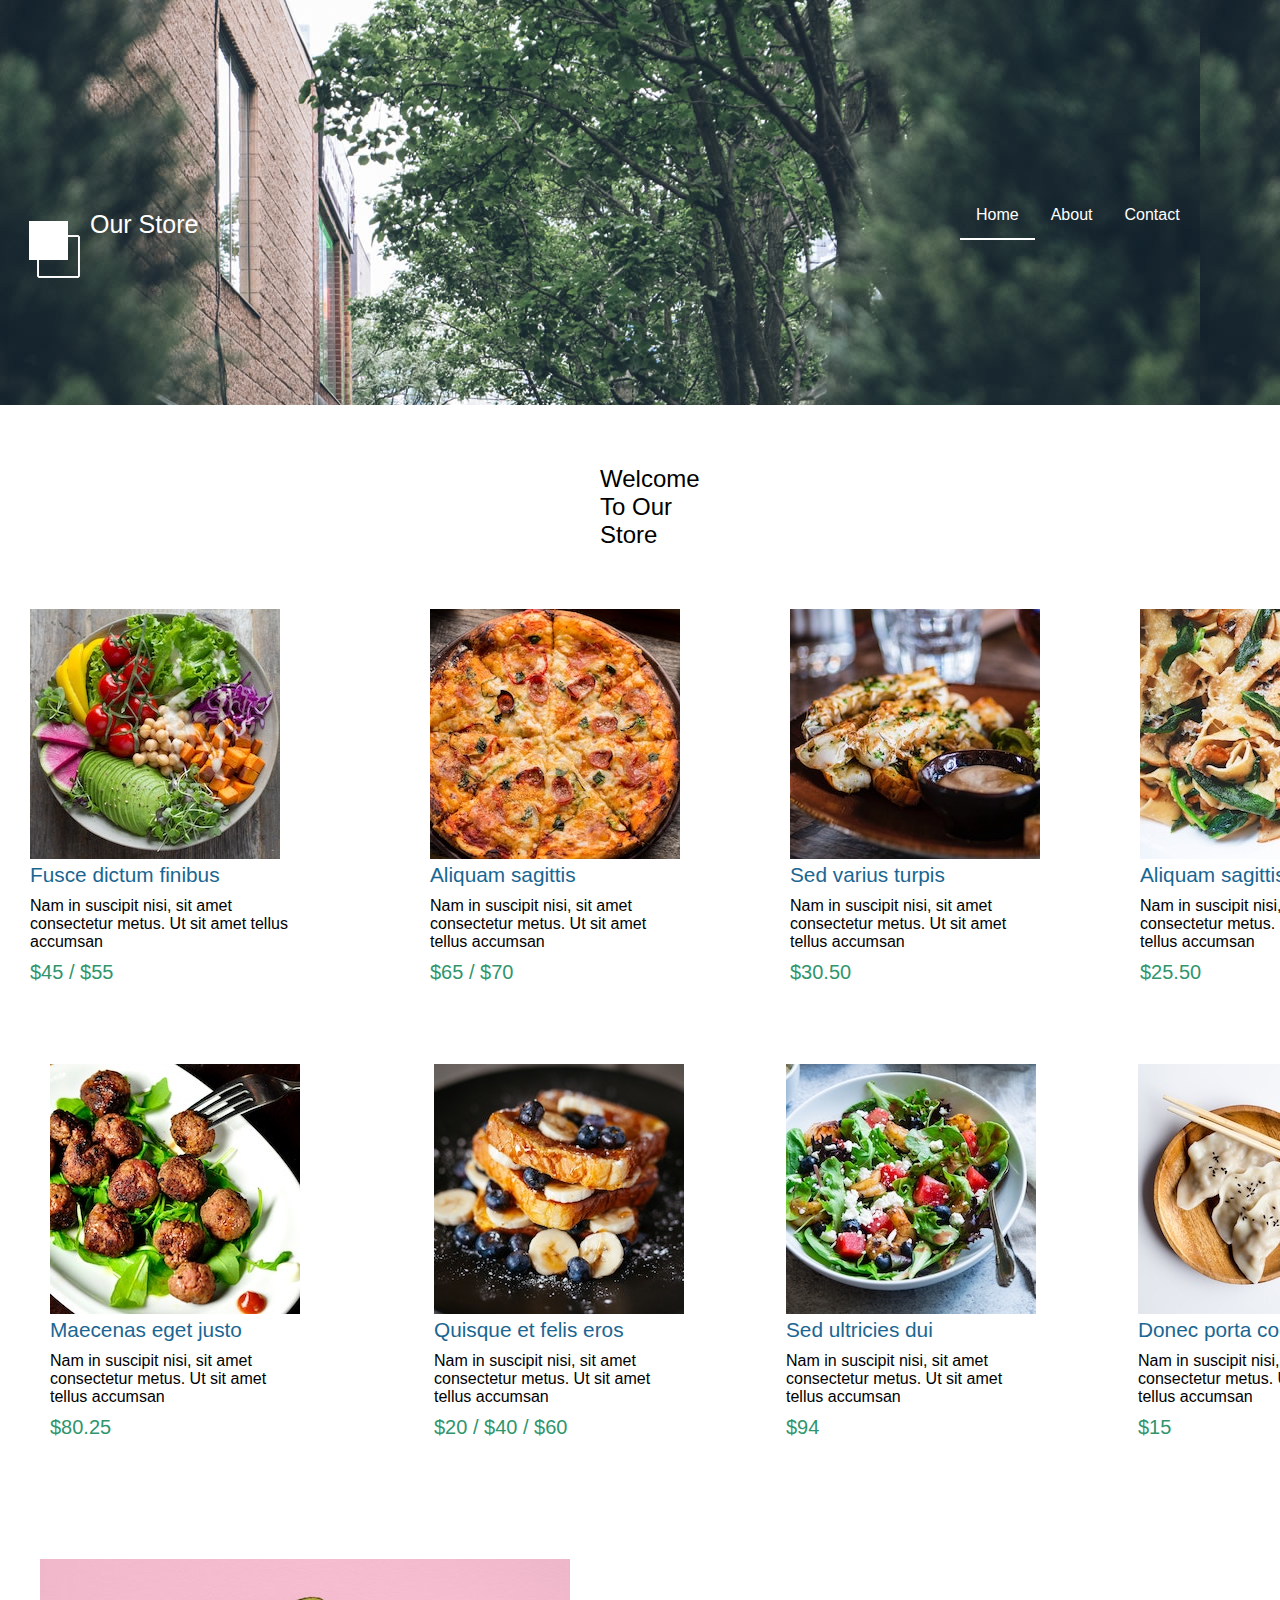
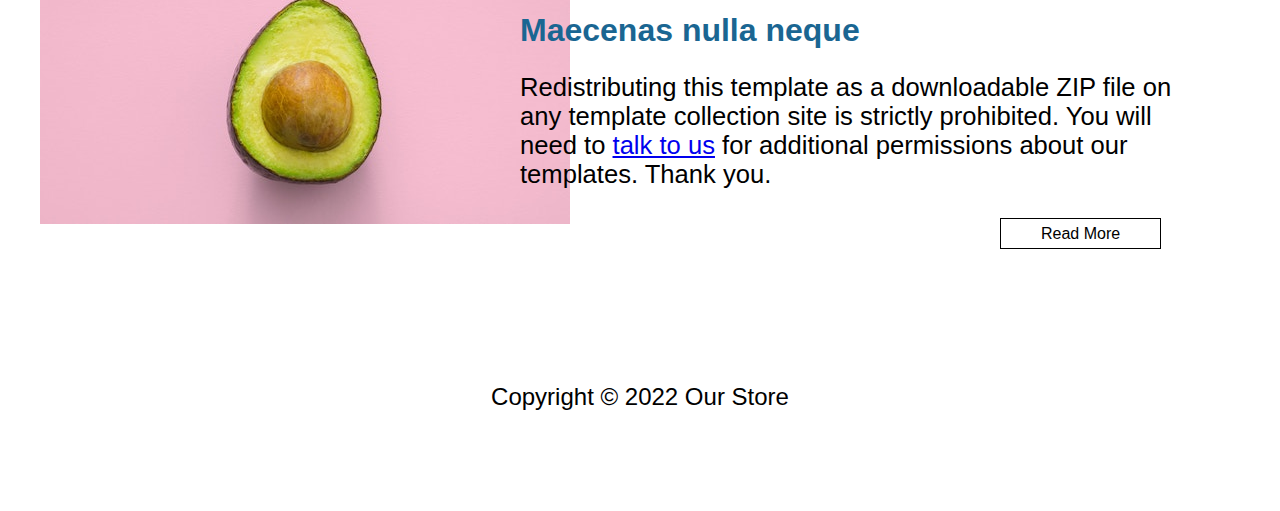
<file: index.html>
<!DOCTYPE html>
<html lang="en">
<head>
    <meta charset="UTF-8">
    <meta http-equiv="X-UA-Compatible" content="IE=edge">
    <meta name="viewport" content="width=device-width, initial-scale=1.0">
    <title>Document</title>
    <link rel="stylesheet" href="./css/main.css">
</head>
<body>
    
        <div class="our-store">
            <p> Our Store</p>
        </div>
        <div class="logo-header"> 
            <img src="./img/simple-house-logo.png" alt="photo">
        </div>
        <div class="ul">
                <ul>
                    <li><a class="active" href="index.html">Home</a></li>
                    <li><a href="About.html">About</a></li>
                    <li><a href="Contact.html">Contact</a></li>
                </ul>
        </div>
        <div class="header">
            <div class="header-background" style="width: 100%; height:100%;">
            </div>
        </div>
        <div class="welcome" style="margin: 60px 600px;">
        <p style="font-family: sans-serif;font-size: 1.5em;">
            Welcome To Our Store
        </p>
    </div>
    <div class="body-imgs">
        <figure>
            <img src="img/gallery/01.jpg" alt="">
            <figcaption>
                <h4 class="title">Fusce dictum finibus</h4>
                <p class="description">Nam in suscipit nisi, sit amet consectetur metus. Ut sit amet tellus accumsan</p>
                <p class="price">$45 / $55</p>
            </figcaption>
            
        </figure>
        <div class="first">
        <figure>
            <img src="./img/gallery/02.jpg" alt="">
            <figcaption>               
            </figcaption>
        </figure>
        <figcaption>
            <h4 class="title">Aliquam sagittis</h4>
            <p class="description">Nam in suscipit nisi, sit amet consectetur metus. Ut sit amet tellus accumsan</p>
            <p class="price">$65 / $70</p>
        </figcaption>
    </figure>
</div>
<div class="second">
    <figure>
        <img src="img/gallery/03.jpg" alt="">
        <figcaption>
            <h4 class="title">Sed varius turpis</h4>
            <p class="description">Nam in suscipit nisi, sit amet consectetur metus. Ut sit amet tellus accumsan</p>
            <p class="price">$30.50</p>
        </figcaption>
    </figure>
</div>
<div class="third">
    <figure>
        <img src="img/gallery/04.jpg" alt="" >
        <figcaption>
            <h4 class="title">Aliquam sagittis</h4>
            <p class="description">Nam in suscipit nisi, sit amet consectetur metus. Ut sit amet tellus accumsan</p>
            <p class="price">$25.50</p>
        </figcaption>
    </figure>
</div>
<div class="fourth">
    <figure>
        <img src="img/gallery/05.jpg" alt="">
        <figcaption>
            <h4 class="title">Maecenas eget justo</h4>
            <p class="description">Nam in suscipit nisi, sit amet consectetur metus. Ut sit amet tellus accumsan</p>
            <p class="price">$80.25</p>
        </figcaption>
    </figure>
</div>
<div class="fifth">
    <figure>
        <img src="img/gallery/06.jpg" alt="">
        <figcaption>
            <h4 class="title">Quisque et felis eros</h4>
            <p class="description">Nam in suscipit nisi, sit amet consectetur metus. Ut sit amet tellus accumsan</p>
            <p class="price">$20 / $40 / $60</p>
        </figcaption>
    </figure>
</div>
<div class="sixth">
    <figure>
        <img src="img/gallery/07.jpg" alt="" >
        <figcaption>
            <h4 class="title">Sed ultricies dui</h4>
            <p class="description">Nam in suscipit nisi, sit amet consectetur metus. Ut sit amet tellus accumsan</p>
            <p class="price">$94</p>
        </figcaption>
    </figure>
</div>
<div class="last">
    <figure>
        <img src="img/gallery/08.jpg" alt="">
        <figcaption>
            <h4 class="title">Donec porta consequat</h4>
            <p class="description">Nam in suscipit nisi, sit amet consectetur metus. Ut sit amet tellus accumsan</p>
            <p class="price">$15</p>
        </figcaption>
    </figure>
</div>
    </div>
        <div class="tr">
            <tr>
                <td>
                    <img src="./img/img-01.jpg" alt="">
                </td>
                <td class="td">
                    <p class="td-p1">Maecenas nulla neque</p>
                <p class="td-p">Redistributing this template as a downloadable ZIP file on <br> any template collection site is strictly prohibited. You will <br> need to <a rel="" href="#">talk to us</a> for additional permissions about our <br> templates. Thank you.</p>
                <br><br>
                <a href="about.html" class="btn">Read More</a>    
            </td>
                
            </tr>
        </div>
    <footer class="footer">
        <p>Copyright &copy; 2022 Our Store</p>
    </footer>
</body>
</html>
</file>
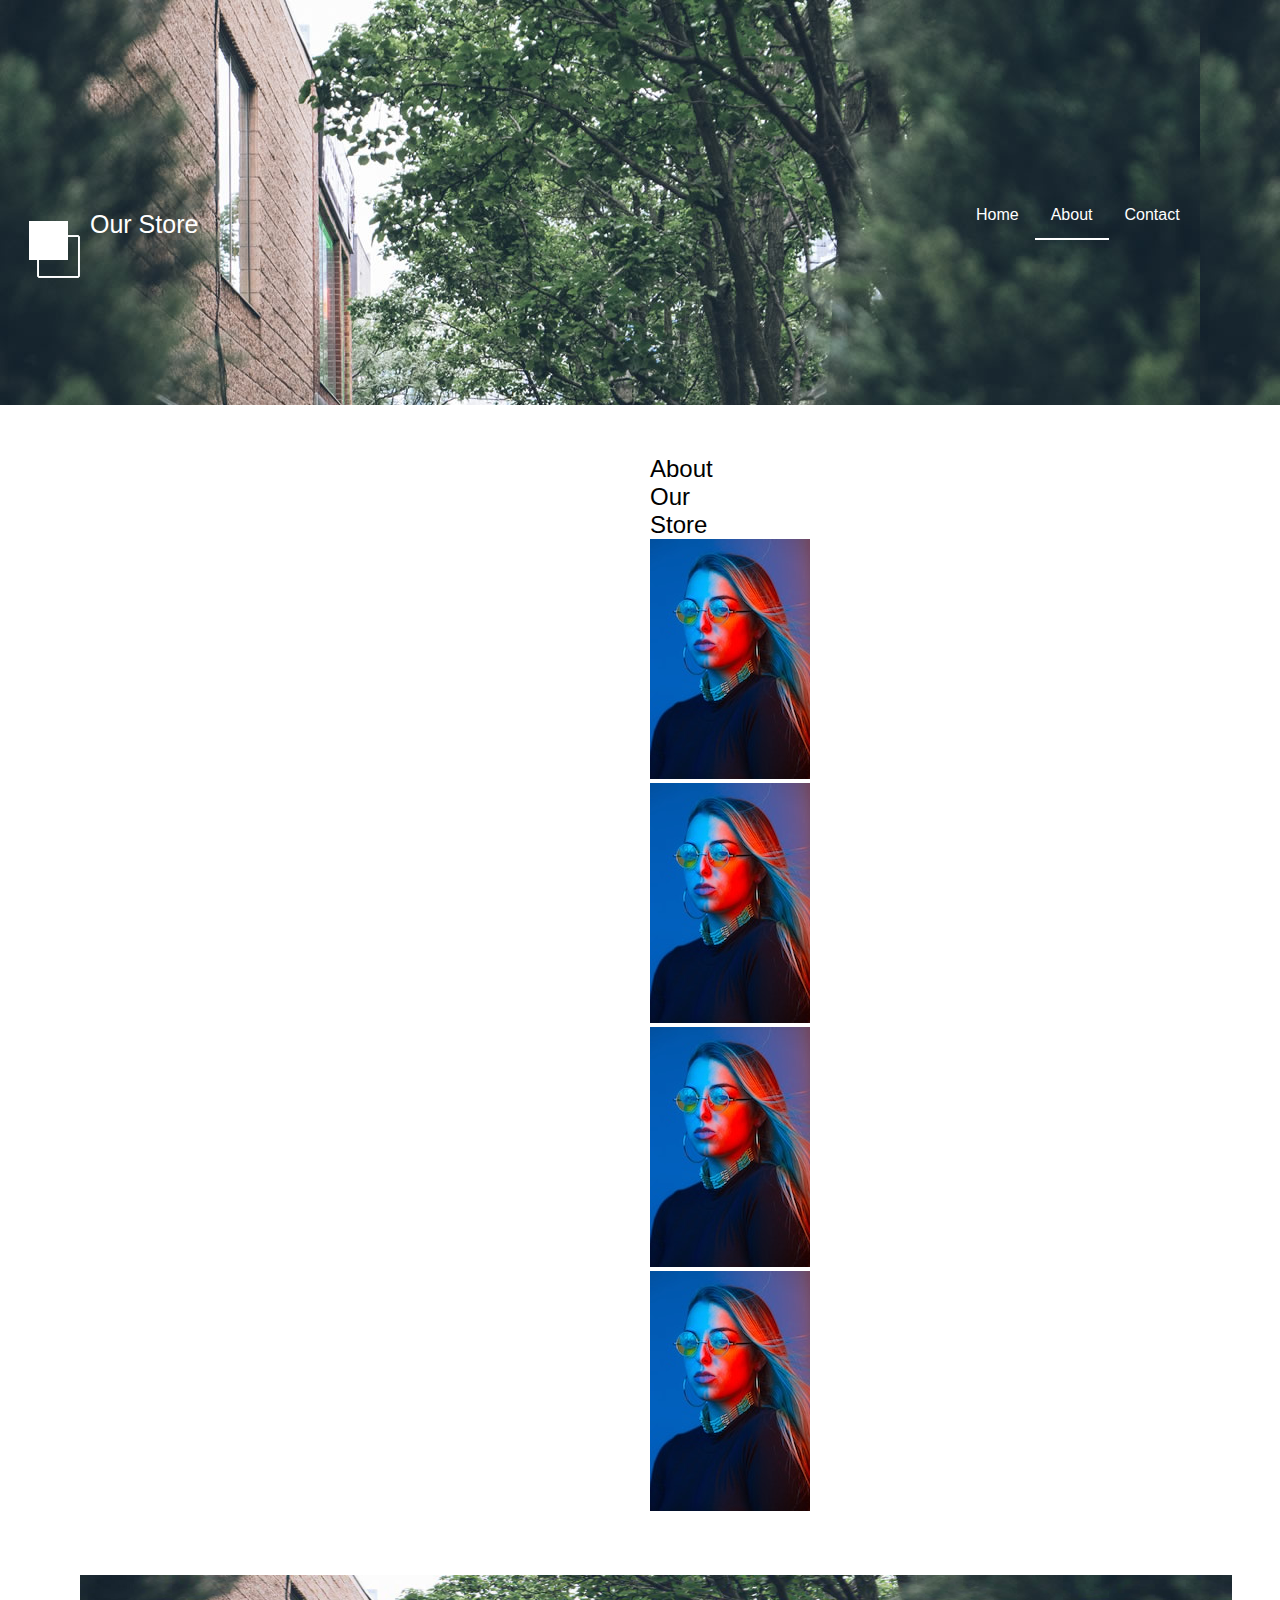
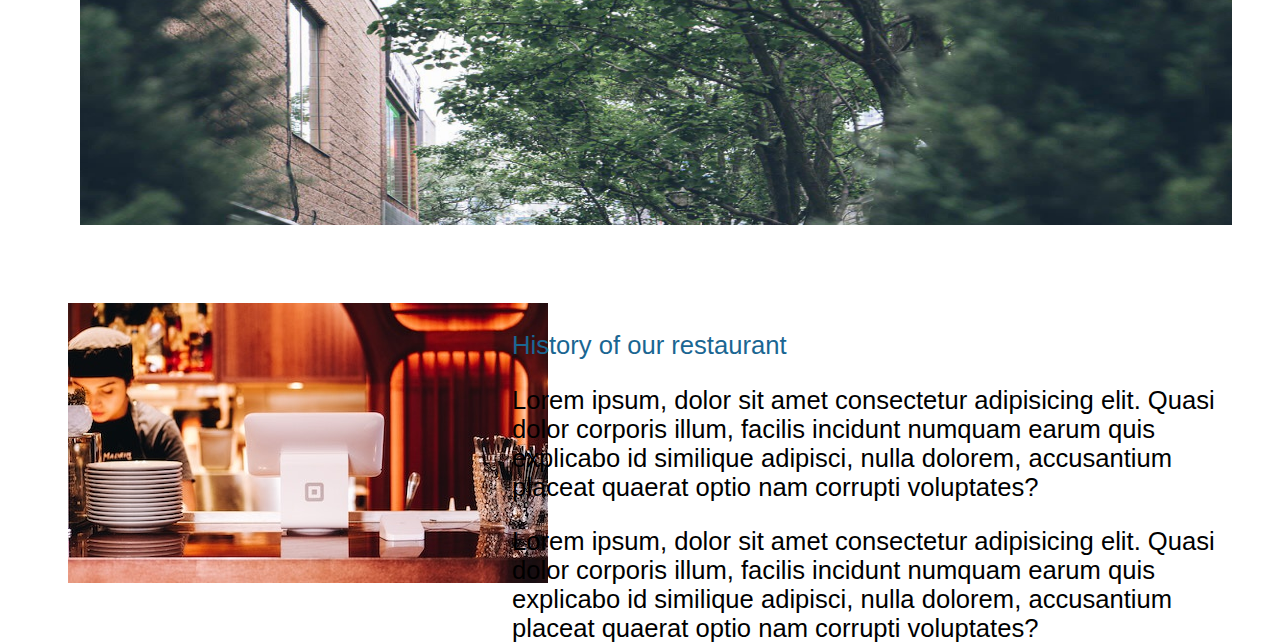
<file: About.html>
<!DOCTYPE html>
<html lang="en">
<head>
    <meta charset="UTF-8">
    <meta http-equiv="X-UA-Compatible" content="IE=edge">
    <meta name="viewport" content="width=device-width, initial-scale=1.0">
    <title>Document</title>
    <link rel="stylesheet" href="./css/main.css">
</head>
<body>
    <div class="our-store">
        <p> Our Store</p>
    </div>
    <div class="logo-header"> 
        <img src="./img/simple-house-logo.png" alt="photo">
    </div>
    <div class="ul">
        <ul>
            <li><a href="index.html">Home</a></li>
            <li><a class="active" href="About.html">About</a></li>
            <li><a href="Contact.html">Contact</a></li>
        </ul>
</div>
    <div class="header">
        <div class="header-background" style="width: 100%; height:100%;">
        </div>
    </div>
    <div class="welcome" style="margin: 50px 650px;">
        <p style="font-family: sans-serif;font-size: 1.5em;">
        About Our Store
        </p>
        <div >
            <tr>
                <td>
                <img src="./img/about-01.jpg" alt="">
                </td>
                <td><img src="./img/about-01.jpg" alt=""></td>
            </tr>
            <tr>
                <td>
                    <img src="./img/about-01.jpg" alt="">
                </td>
                <td>
                    <img src="./img/about-01.jpg" alt="">
                </td>
            </tr>
        </div>

    </div>
    <div class="body-img">
        <img src="./img/photo_٢٠٢٢-١٢-١٣_٠٠-٠٥-٢٦.jpg" alt="" style="width: 90%; height: 250px; margin: 10px 80px;">
    </div>
    <div>
        <tr class="about-tr">
            <td>
                <img src="./img/about-06.jpg" alt="" class="last-about-img" >
            </td>
            <td>
                <p class="last-about-title">History of our restaurant</p>
                <p class="last-about-text">Lorem ipsum, dolor sit amet consectetur adipisicing elit. 
                    Quasi <br> dolor corporis illum, facilis incidunt numquam earum quis <br> explicabo id similique 
                    adipisci, nulla dolorem, accusantium <br>
                    placeat  quaerat optio nam corrupti voluptates?</p>
                    <p class="last-about-text">
                        Lorem ipsum, dolor sit amet consectetur adipisicing elit. 
                    Quasi <br> dolor corporis illum, facilis incidunt numquam earum quis <br> explicabo id similique 
                    adipisci, nulla dolorem, accusantium <br>
                    placeat  quaerat optio nam corrupti voluptates?</p>
                    </p>
            </td>
        </tr>
    </div>
</body>
</html>
<!--<div class="about-gallery">
        <div class="first-about" >
            <img src="./img/about-01.jpg" alt="">
                <h4 class="about-name" style="width:100%" >Jennifer Soft</h4>
					<p class="about-title">Founder and CEO</p>
					<p class="about-desc">Vivamus cursus leo nec sem feugiat sagittis.
					Duis <br> ut feugiat odio,<br> sit amet accumsanodio.</p>
        </div>
        <div class="second-about">
            <img src="./img/about-01.jpg" alt="">
                <h4 class="about-name">Jennifer Soft</h4>
					<p class="about-title">Founder and CEO</p>
					<p class="about-desc">Vivamus cursus leo nec sem feugiat sagittis.
					<br> Duis ut feugiat odio,<br> sit amet accumsanodio.</p>
        </div>
        <div class="third-about">
            <img src="./img/about-01.jpg" alt="">
            <div>
            <h4 class="about-name-third">Jennifer Soft</h4>
					<p class="about-title-third">Founder and CEO</p>
					
        </div>
        <div class="last-about">
            <img src="./img/about-01.jpg" alt="">
        </div>
</div></div>-->
</file>
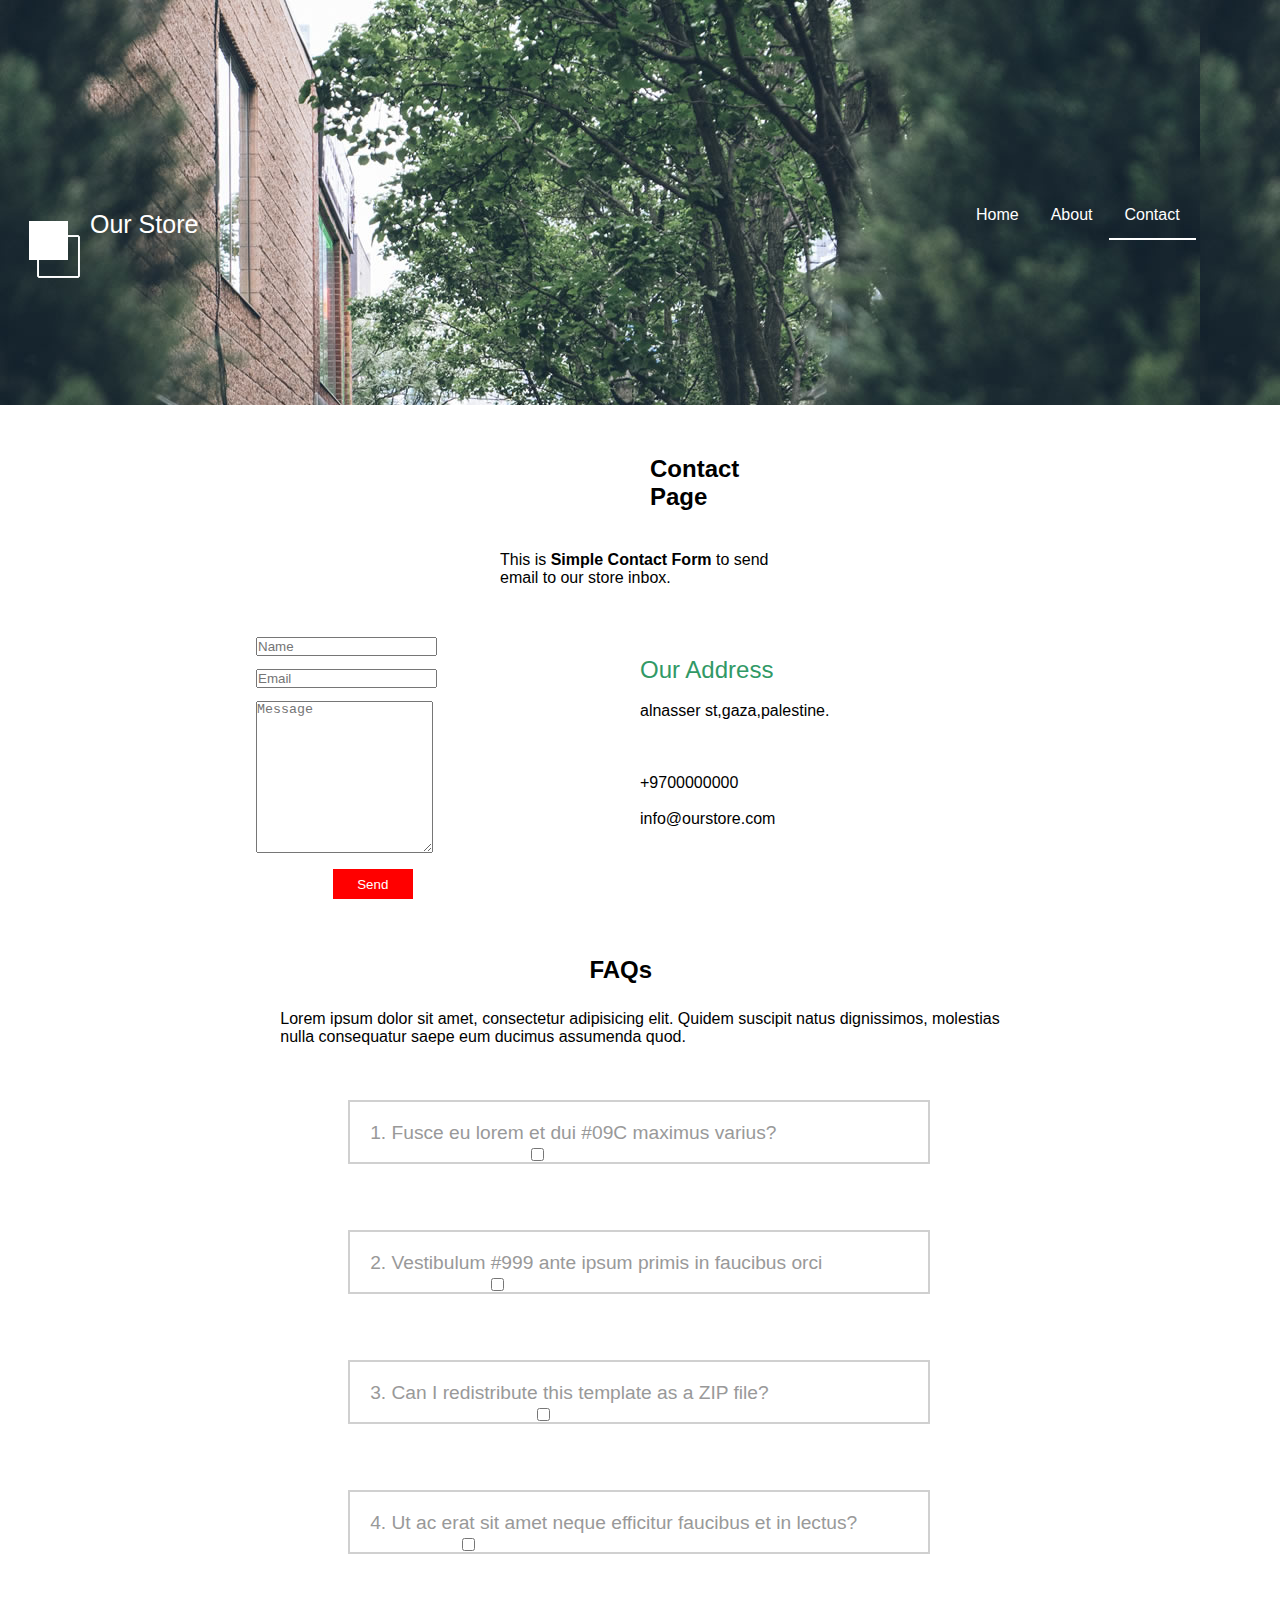
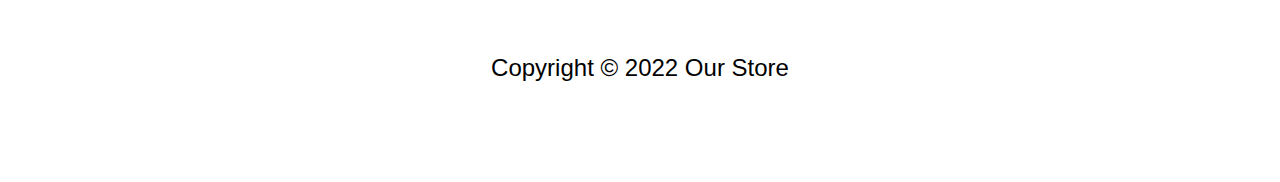
<file: Contact.html>
<!DOCTYPE html>
<html lang="en">
<head>
    <meta charset="UTF-8">
    <meta http-equiv="X-UA-Compatible" content="IE=edge">
    <meta name="viewport" content="width=device-width, initial-scale=1.0">
    <title>Document</title>
    <link rel="stylesheet" href="./css/main.css">
</head>
<body>
    
        <div class="our-store">
            <p> Our Store</p>
        </div>
        <div class="logo-header"> 
            <img src="./img/simple-house-logo.png" alt="photo">
        </div>
        <div class="ul">
            <ul>
                <li><a href="index.html">Home</a></li>
                <li><a href="About.html">About</a></li>
                <li><a class="active" href="Contact.html">Contact</a></li>
            </ul>
    </div>
        <div class="header">
            <div class="header-background" style="width: 100%; height:100%;">
            </div>
        </div>
        <div class="welcome" style="margin: 50px 650px;">
            <h2>
            Contact Page
            </h2>
            <p style="margin: 40px -150px;">This is <b>Simple Contact Form</b> to send email to our store inbox.</p>
        </div>
        <div class="contact-container">
            
            <form action="" class="form">
                <div class="text-input">
                    <input type="text" name="name" placeholder="Name" required>
                </div>
                <div class="email-input">
                    <input type="email" name="Email" placeholder="Email">
                </div>
                <div class="text-area">
                    <textarea name="Message" placeholder="Message" rows="10"></textarea>
                </div>
                <div class="btn-input">
                    <button type="submit" class="send-btn">
                        Send
                    </button>
                </div>
            </form>
        <div class="address">
            <p style="color: #319966;font-size:1.5em ;">Our Address</p>
            <br>
            <p>alnasser st,gaza,palestine.</p>
            <br><br><br>
            <p>
                +9700000000
                <br><br>
                info@ourstore.com
            </p>
        </div>
        <h2 style="display: flex;justify-content: center;margin-top: 10%;margin-left: -3%;">
        FAQs 
        </h2>
        <p style="display: flex;justify-content: center;margin-top: 2%;">Lorem ipsum dolor sit amet, consectetur adipisicing elit. Quidem suscipit natus dignissimos, molestias <br> nulla consequatur saepe eum ducimus assumenda quod.</p>
        </div>
        <br><br><br>
        <div class="check-box-contact">
            <div style="border: 2px solid #d0d0d0;padding: 20px;height: 20px;margin-left: -4%;width: 60%;">
                <p style="display: inline;"> 1. Fusce eu lorem et dui #09C maximus varius?</p>
                <input type="checkbox" name="" id="checkbox"></div>
                <br><br><br>
            <div style="border: 2px solid #d0d0d0;padding: 20px;height: 20px;margin-left: -4%;width: 60%;">           
            <p style="display: inline;">2. Vestibulum #999 ante ipsum primis in faucibus orci</p>
                <input type="checkbox" name="" id="checkbox2"></div>    
                <br><br><br> 
          <div style="border: 2px solid #d0d0d0;padding: 20px;height: 20px;margin-left: -4%;width: 60%;"> <p style="display: inline;">3. Can I redistribute this template as a ZIP file?</p>
                <input type="checkbox" name="" id="checkbox3">
            </div>
             <br><br><br>
            <div style="border: 2px solid #d0d0d0;padding: 20px;height: 20px;margin-left: -4%;width: 60%;"><p style="display: inline;">4. Ut ac erat sit amet neque efficitur faucibus et in lectus?</p>
                <input type="checkbox" name="" id="checkbox4"></div>  
            </div>
        </div>
        <footer class="footer">
            <p>Copyright &copy; 2022 Our Store</p>
        </footer>
    </body>
</html>
</file>
<file: css/main.css>
*{
    margin: 0;
    padding: 0;
}
body{
    font: 1em sans-serif;
   overflow-x: hidden;
}

.header{
    height: 45vh;
   
}
.header-background{
    background-image: url("../img/simple-house-01.jpg");
}
.logo-header{
    position: absolute;
    margin: 220px 25px;
}
.our-store{
    position: absolute;
    color: white;
    font-size: 25px;
    font-weight: 300;
    margin: 210px 90px;
}
ul {
    list-style-type: none;
    margin-top: 15%;
    margin-left: 75%;
    padding: 0;
    overflow: hidden;
    position: absolute;
  }
  
  li {
    float: left;
  }
  
  li a {
    display: block;
    color: white;
    text-align: center;
    padding: 14px 16px;
    text-decoration: none;
  }
  
  .active {
    border-bottom: 2px solid white;
    
  }


.body-imgs{
    max-width: 280px;
    
    margin-left: 30px;
    margin-right: auto;
    display: flex;
    
    flex-wrap:wrap;
}
.first{
    margin:-385px -80px;
    padding: 0 30rem;
}
.second{
    margin:-385px -40px;
    padding: 0 50rem;
}
.third{
    margin:-385px -10px;
    padding: 0 70rem;
}
.fourth{
    margin:70px -300px;
    padding: 0 20rem;
}
.fifth{
    margin:-455px -300px;
    padding: 0 44rem;
}
.sixth{
    margin:-455px -300px;
    padding: 0 66rem;
}
.last{
    margin:-455px -300px;
    padding: 0 88rem;
}
.title {
    font-size: 1.3rem;
    font-weight: 400;
    color: #1A6692;
    margin-bottom: 10px;
}

.description {
    margin-bottom: 10px;
}

.price {
    font-size: 1.25rem;
    color: #2F956D;
    margin-bottom: 10px;
}

.tr {
   
    margin: 40px;
    
}

.td-p1{
    color:#1A6692;
    margin-top:-18%;
    margin-left: 40%;
    font-weight: bolder; 
    padding: -30px;
    font-size: 2rem;
}
.td-p{
    margin-top: 2%;
    margin-left: 40%;
    font-size: 1.6rem;
    
}
.btn{
    text-decoration: none;
    color: black;
    background-color: white;
    align-self: flex-end;
    padding: 6px 40px;
    margin-left: 80%;
    border: 1px solid black;
}
.footer{
    display: flex;
    justify-content: center;
    padding: 100px 250px;
    font-size: 1.5em;
}
.about-gallery{
        margin-top:-1% ;
    display: grid;
    grid-template: repeat(auto-fill,minmax(250px,1fr));
    gap: 30px;
}
.first-about{
    margin: 70% -250%;
    
}

.about-name{
    font-size: 1.6rem;
    font-weight: 300;
    color: #09C;
    margin-left: -31%;
    margin-bottom: 2%;
    width: 70%;
    margin-top: -18%;
    display: flex;
    justify-content: center;
}
.about-title{
    color: #C39;
    margin-left: 14%;
    margin-bottom: -2%;
    margin-top: -1%;
}
.about-desc{
    margin-top: 3%;
    margin-left: 14%;
}
.second-about{
    margin: 30% -250%;
}
.third-about{
    margin: -285% 70%;
}

.last-about{
    margin: -115% 70%;
}
.last-about-img {
    margin-top: 5%;
    margin-left: 5.3%;
}

    .last-about-title {
    margin-top: -20%;
    margin-left: 40%;
    font-size: 1.6rem;
    color: #1A6692;
}

    .last-about-text {
    margin-top: 2%;
    margin-left: 40%;
    font-size: 1.6rem;
}

.text-input{
    margin-left: 20%;
    margin-bottom: 1%;
}
.email-input{
    margin-left: 20%;
    margin-bottom: 1%;

}
.text-area{
    margin-left: 20%;
    margin-bottom: 1%;
   
}
.send-btn{
    background-color: red;
    color: white;
    border: 0;
    width: 80px;
    height: 30px;
    margin-left: 26%;
}
.address{
    margin-left: 50%;
    margin-top: -19%;
}
.check-box-contact{
    margin-left: 30%;
    font-size: 1.2rem;
    color: #999;

}
#checkbox{
    margin-left: 30%;
}
#checkbox2{
    margin-left: 22.5%;
}
#checkbox3{
    margin-left: 31%;
}
#checkbox4{
    margin-left:17%;
}
</file>
